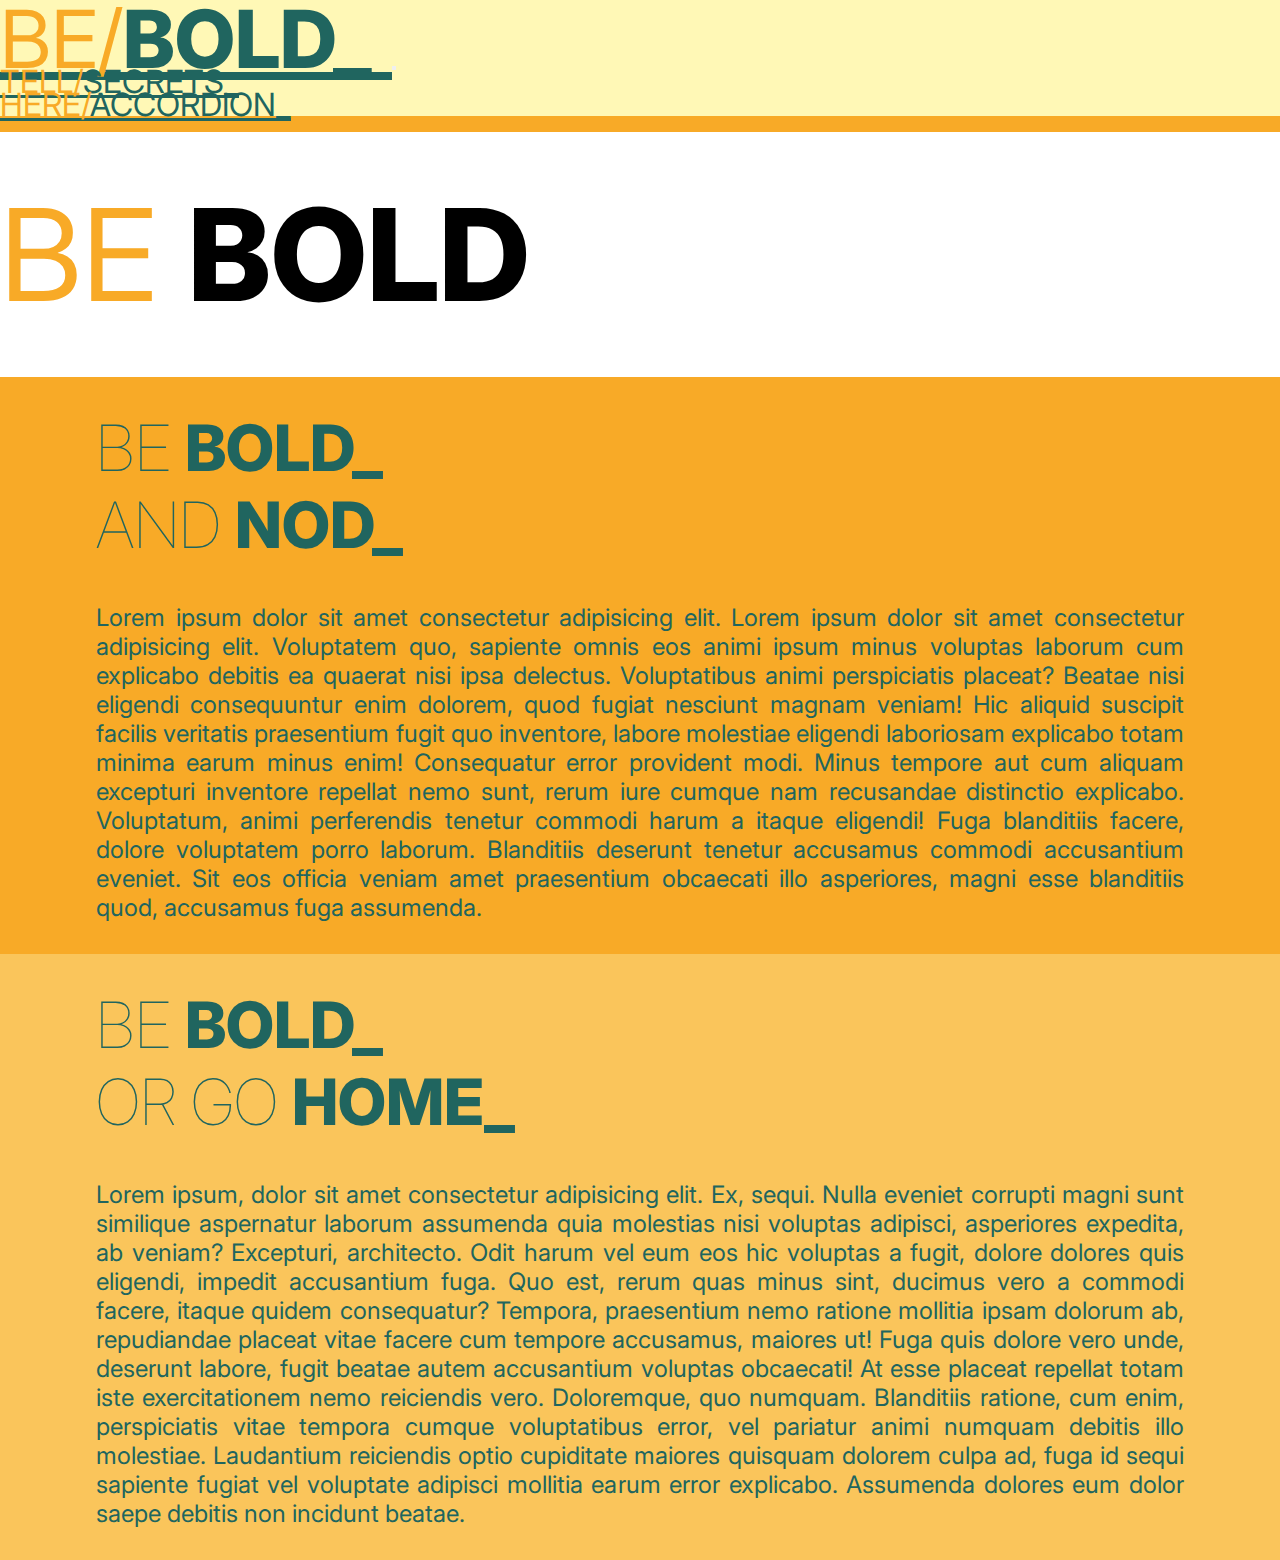
<file: index.html>
<!DOCTYPE html>

<html lang="zxx">

<head>
    <meta charset="utf-8">
    <meta http-equiv="X-UA-Compatible" content="IE=edge">
    <title>Simple HTML page</title>
    <meta name="description" content="">
    <meta name="viewport" content="width=device-width, initial-scale=1">
    <link href="https://cdn.jsdelivr.net/npm/bootstrap@5.3.0-alpha3/dist/css/bootstrap.min.css" rel="stylesheet"
        integrity="sha384-KK94CHFLLe+nY2dmCWGMq91rCGa5gtU4mk92HdvYe+M/SXH301p5ILy+dN9+nJOZ" crossorigin="anonymous">
    <link rel="stylesheet" href="https://fonts.googleapis.com/css?family=Inter:100,500,700,900">
    <link rel="stylesheet" href="/assets/styles/index.css">
</head>

<body>
    <nav>
        <p>Loading navigation component...</p>
    </nav>
    <div class="container-xl">
        <div class="row">
            <div class="col-sm-12 banner text-center">
                <span class="bs-secondary-color-subtle">BE</span> <span class="bs-body-color logo-bold">BOLD</span>
            </div>
        </div>
        <div class="row">
            <article class="col-xxl-6 secondary-article article">
                <h1><span class="logo-light">BE</span> <span class="headline-bold">BOLD_</span><br>
                    <span class="logo-light">AND</span> <span class="headline-bold">NOD_</span>
                </h1>
                <p>
                    Lorem ipsum dolor sit amet consectetur adipisicing elit. Lorem ipsum dolor sit amet consectetur
                    adipisicing elit. Voluptatem quo, sapiente omnis eos animi ipsum minus voluptas laborum cum
                    explicabo debitis ea quaerat nisi ipsa delectus. Voluptatibus animi perspiciatis placeat?
                    Beatae nisi eligendi consequuntur enim dolorem, quod fugiat nesciunt magnam veniam! Hic aliquid
                    suscipit facilis veritatis praesentium fugit quo inventore, labore molestiae eligendi laboriosam
                    explicabo totam minima earum minus enim!
                    Consequatur error provident modi. Minus tempore aut cum aliquam excepturi inventore repellat nemo
                    sunt, rerum iure cumque nam recusandae distinctio explicabo. Voluptatum, animi perferendis tenetur
                    commodi harum a itaque eligendi!
                    Fuga blanditiis facere, dolore voluptatem porro laborum. Blanditiis deserunt tenetur accusamus
                    commodi accusantium eveniet. Sit eos officia veniam amet praesentium obcaecati illo asperiores,
                    magni esse blanditiis quod, accusamus fuga assumenda.
                </p>
            </article>
            <article class="col-xxl-6 tertiary-article article">
                <h1><span class="logo-light">BE</span> <span class="headline-bold">BOLD_</span><br>
                    <span class="logo-light">OR GO</span> <span class="headline-bold">HOME_</span>
                </h1>
                <p>
                    Lorem ipsum, dolor sit amet consectetur adipisicing elit. Ex, sequi. Nulla eveniet corrupti magni
                    sunt similique aspernatur laborum assumenda quia molestias nisi voluptas adipisci, asperiores
                    expedita, ab veniam? Excepturi, architecto.
                    Odit harum vel eum eos hic voluptas a fugit, dolore dolores quis eligendi, impedit accusantium fuga.
                    Quo est, rerum quas minus sint, ducimus vero a commodi facere, itaque quidem consequatur?
                    Tempora, praesentium nemo ratione mollitia ipsam dolorum ab, repudiandae placeat vitae facere cum
                    tempore accusamus, maiores ut! Fuga quis dolore vero unde, deserunt labore, fugit beatae autem
                    accusantium voluptas obcaecati!
                    At esse placeat repellat totam iste exercitationem nemo reiciendis vero. Doloremque, quo numquam.
                    Blanditiis ratione, cum enim, perspiciatis vitae tempora cumque voluptatibus error, vel pariatur
                    animi numquam debitis illo molestiae.
                    Laudantium reiciendis optio cupiditate maiores quisquam dolorem culpa ad, fuga id sequi sapiente
                    fugiat vel voluptate adipisci mollitia earum error explicabo. Assumenda dolores eum dolor saepe
                    debitis non incidunt beatae.
                </p>
            </article>
        </div>
    </div>
    <script src="https://cdn.jsdelivr.net/npm/bootstrap@5.3.0-alpha3/dist/js/bootstrap.bundle.min.js"
        integrity="sha384-ENjdO4Dr2bkBIFxQpeoTz1HIcje39Wm4jDKdf19U8gI4ddQ3GYNS7NTKfAdVQSZe"
        crossorigin="anonymous"></script>
    <script src="/assets/scripts/index.js" async defer></script>
</body>

</html>
</file>
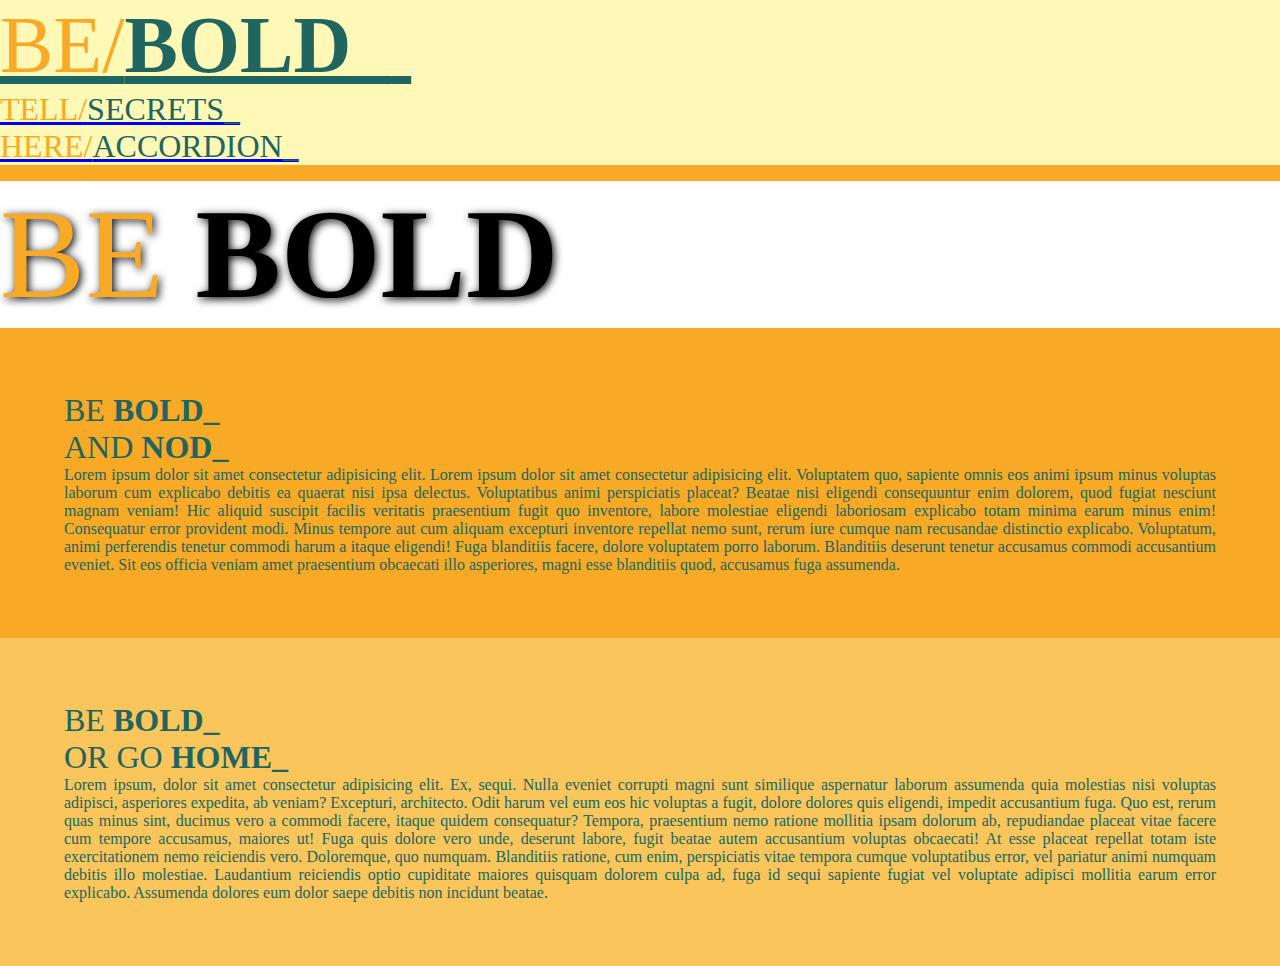
<file: public_html/index.html>
<!DOCTYPE html>

<html lang="en">
    <head>
        <meta charset="utf-8">
        <meta http-equiv="X-UA-Compatible" content="IE=edge">
        <title>Simple HTML page</title>
        <meta name="description" content="">
        <meta name="viewport" content="width=device-width, initial-scale=1">
        <link href="https://cdn.jsdelivr.net/npm/bootstrap@5.3.0-alpha3/dist/css/bootstrap.min.css" rel="stylesheet" integrity="sha384-KK94CHFLLe+nY2dmCWGMq91rCGa5gtU4mk92HdvYe+M/SXH301p5ILy+dN9+nJOZ" crossorigin="anonymous">
        <link rel="stylesheet" href="assets/styles/index.css">
    </head>
    <body>
        <div class="container-xl px-0">
           <nav class="navbar fixed-top sticky-top navbar-expand-lg align-items-end">
                <a class="navbar-brand logo lh-1 ps-2" href="/index.html">
                    <span class="logo-be bs-secondary-color-subtle">BE/</span><span class="logo-bold">BOLD_</span>
                </a>
                <button class="navbar-toggler align-top lh-base fs-1 border-0 my-auto me-3" type="button" data-bs-toggle="collapse" data-bs-target="#navbarTogglerData" aria-controls="navbarTogglerData" aria-expanded="false" aria-label="Toggle navigation">
                    <span class="navbar-toggler-icon"></span>
                </button>
                <div class="collapse navbar-collapse" id="navbarTogglerData">
                    <ul class="navbar-nav ms-auto text-end">
                        <li class="nav-item ml-auto">
                            <a class="nav-link ml-auto" href="/assets/sites/secrets.html">
                                <span class="bs-secondary-color-subtle">TELL/</span><span class="color-petrol">SECRETS_</span>
                            </a>
                        </li>
                        <li class="nav-item">
                            <a class="nav-link" href="/assets/sites/accordion.html">
                                <span class="bs-secondary-color-subtle">HERE/</span><span class="color-petrol">ACCORDION_</span>
                            </a>
                        </li>
                    </ul>
                </div>
            </nav>
        </div>
        <div class="container-xl">
            <div class="row">
                <div class="col-sm-12 banner text-center py-5">
                    <span class="bs-secondary-color-subtle">BE</span> <span class="bs-body-color logo-bold">BOLD</span>
                </div>
            </div>
            <div class="row">
                <div class="col-md-6 secondary-article">
                    <h1><span class="logo-light">BE</span> <span class="logo-bold">BOLD_</span><br />
                        <span class="logo-light">AND</span> <span class="logo-bold">NOD_</span></h1>
                    <p>
                        Lorem ipsum dolor sit amet consectetur adipisicing elit. Lorem ipsum dolor sit amet consectetur adipisicing elit. Voluptatem quo, sapiente omnis eos animi ipsum minus voluptas laborum cum explicabo debitis ea quaerat nisi ipsa delectus. Voluptatibus animi perspiciatis placeat?
                        Beatae nisi eligendi consequuntur enim dolorem, quod fugiat nesciunt magnam veniam! Hic aliquid suscipit facilis veritatis praesentium fugit quo inventore, labore molestiae eligendi laboriosam explicabo totam minima earum minus enim!
                        Consequatur error provident modi. Minus tempore aut cum aliquam excepturi inventore repellat nemo sunt, rerum iure cumque nam recusandae distinctio explicabo. Voluptatum, animi perferendis tenetur commodi harum a itaque eligendi!
                        Fuga blanditiis facere, dolore voluptatem porro laborum. Blanditiis deserunt tenetur accusamus commodi accusantium eveniet. Sit eos officia veniam amet praesentium obcaecati illo asperiores, magni esse blanditiis quod, accusamus fuga assumenda.
                    </p>
                </div>
                <div class="col-md-6 tertiary-article">
                    <h1><span class="logo-light">BE</span> <span class="logo-bold">BOLD_</span><br />
                        <span class="logo-light">OR GO</span> <span class="logo-bold">HOME_</span></h1>
                    <p>
                        Lorem ipsum, dolor sit amet consectetur adipisicing elit. Ex, sequi. Nulla eveniet corrupti magni sunt similique aspernatur laborum assumenda quia molestias nisi voluptas adipisci, asperiores expedita, ab veniam? Excepturi, architecto.
                        Odit harum vel eum eos hic voluptas a fugit, dolore dolores quis eligendi, impedit accusantium fuga. Quo est, rerum quas minus sint, ducimus vero a commodi facere, itaque quidem consequatur?
                        Tempora, praesentium nemo ratione mollitia ipsam dolorum ab, repudiandae placeat vitae facere cum tempore accusamus, maiores ut! Fuga quis dolore vero unde, deserunt labore, fugit beatae autem accusantium voluptas obcaecati!
                        At esse placeat repellat totam iste exercitationem nemo reiciendis vero. Doloremque, quo numquam. Blanditiis ratione, cum enim, perspiciatis vitae tempora cumque voluptatibus error, vel pariatur animi numquam debitis illo molestiae.
                        Laudantium reiciendis optio cupiditate maiores quisquam dolorem culpa ad, fuga id sequi sapiente fugiat vel voluptate adipisci mollitia earum error explicabo. Assumenda dolores eum dolor saepe debitis non incidunt beatae.
                    </p>
                </div>
            </div>
        </div>    
        <script src="https://cdn.jsdelivr.net/npm/bootstrap@5.3.0-alpha3/dist/js/bootstrap.bundle.min.js" integrity="sha384-ENjdO4Dr2bkBIFxQpeoTz1HIcje39Wm4jDKdf19U8gI4ddQ3GYNS7NTKfAdVQSZe" crossorigin="anonymous"></script>
        <!-- <script src="assets/scripts/index.js" async defer></script> -->
    </body>
</html>
</file>
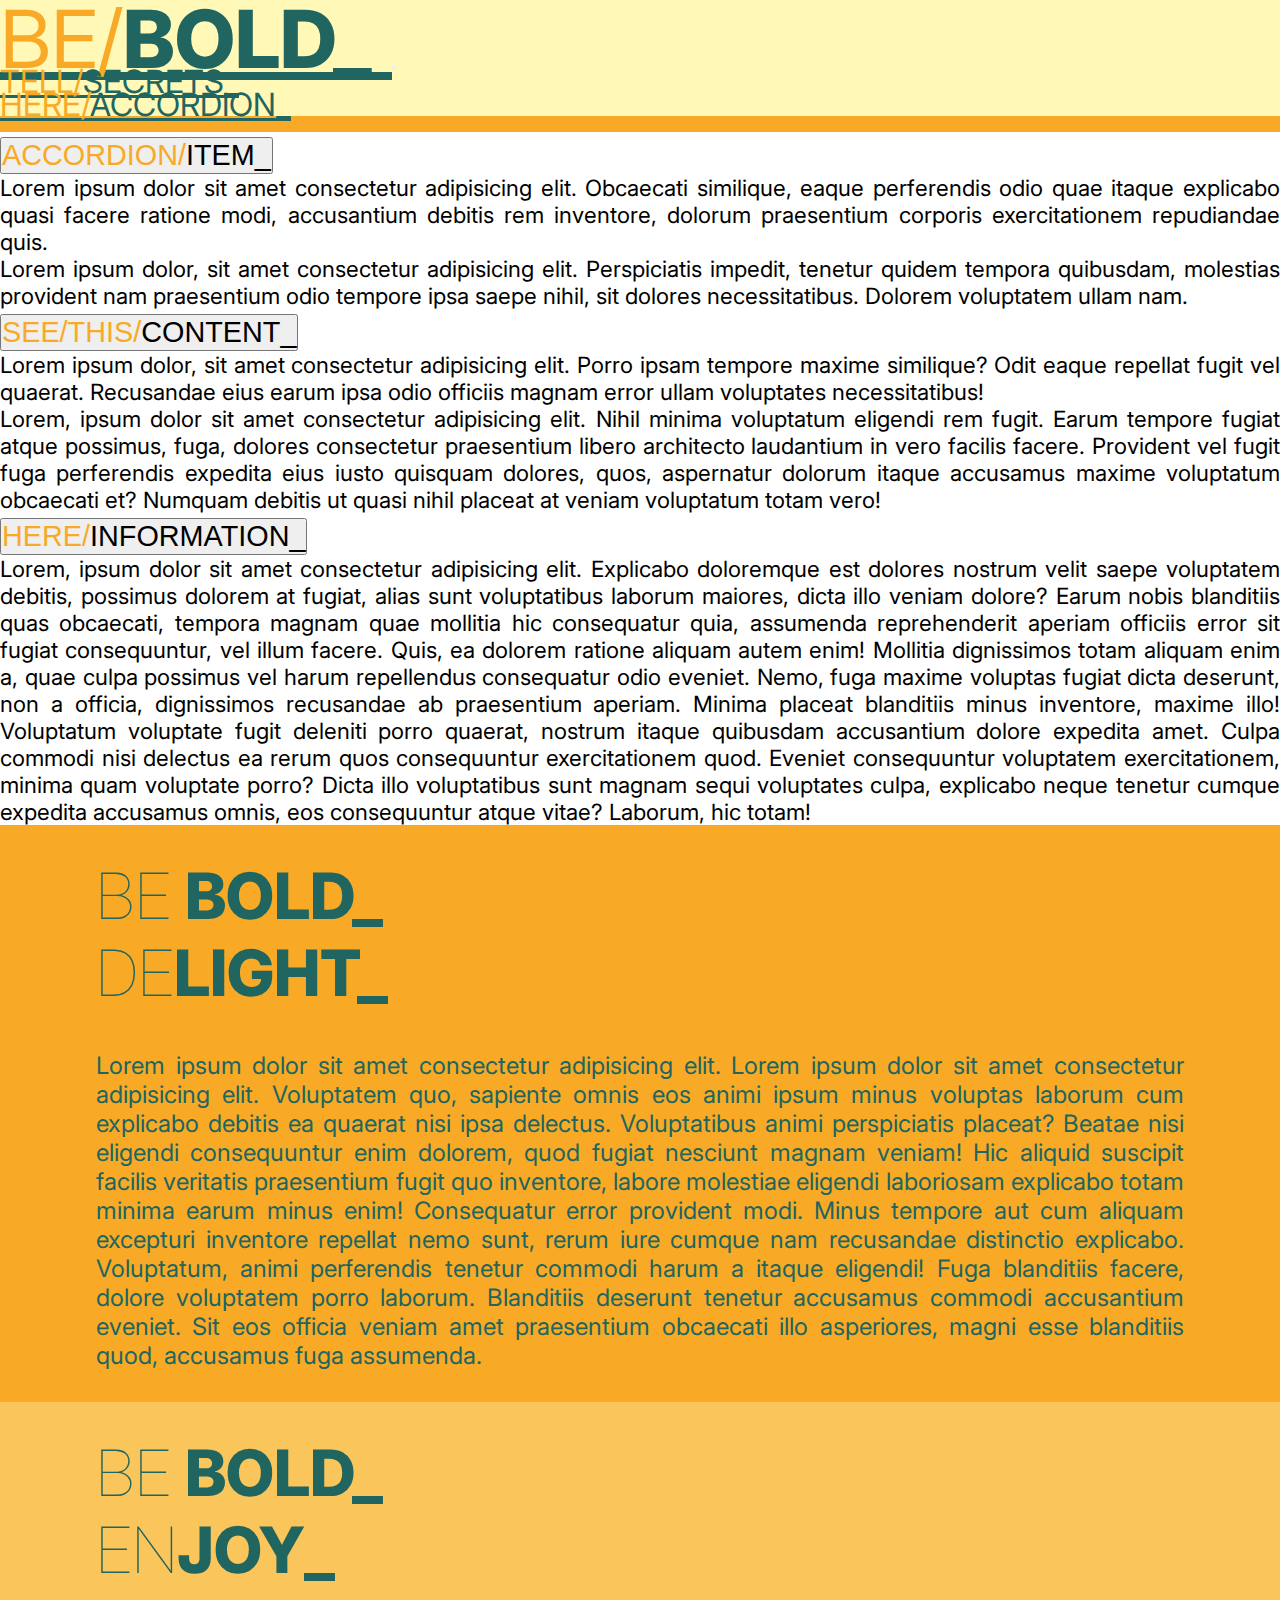
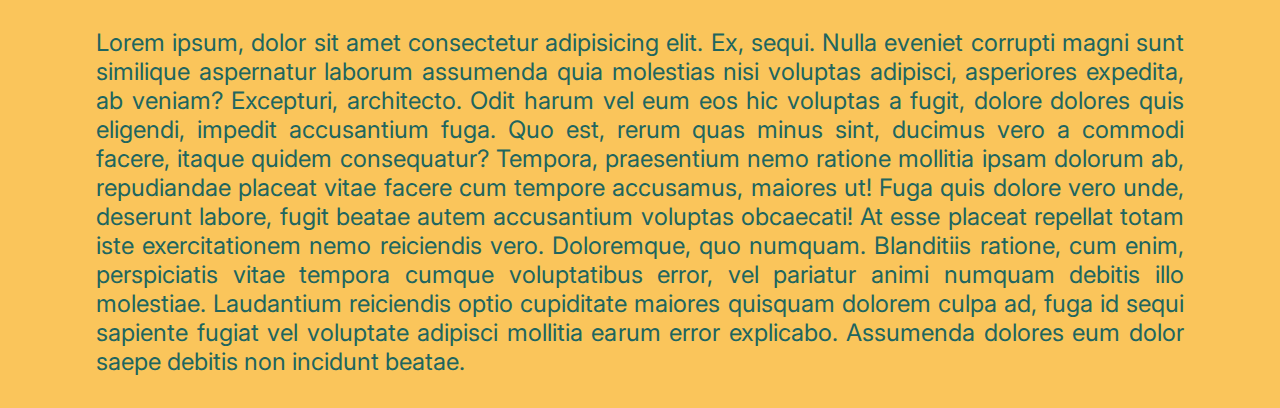
<file: assets/sites/accordion.html>
<!DOCTYPE html>

<html lang="zxx">

<head>
    <meta charset="utf-8">
    <meta http-equiv="X-UA-Compatible" content="IE=edge">
    <title>Simple HTML page</title>
    <meta name="description" content="">
    <meta name="viewport" content="width=device-width, initial-scale=1">
    <link href="https://cdn.jsdelivr.net/npm/bootstrap@5.3.0-alpha3/dist/css/bootstrap.min.css" rel="stylesheet"
        integrity="sha384-KK94CHFLLe+nY2dmCWGMq91rCGa5gtU4mk92HdvYe+M/SXH301p5ILy+dN9+nJOZ" crossorigin="anonymous">
    <link rel="stylesheet" href="https://fonts.googleapis.com/css?family=Inter:100,500,700,900">
    <link rel="stylesheet" href="/assets/styles/index.css">
</head>

<body>
    <nav>
        <p>Loading navigation component...</p>
    </nav>
    <div class="container-xl">
        <!-- Bootstrap accordion items: https://getbootstrap.com/docs/5.0/components/accordion/ -->
        <div class="row accordion accordion-flush" id="accordion">
            <div class="accordion-item">
                <h2 class="accordion-header" id="flush-headingOne">
                    <button class="accordion-button collapsed" type="button" data-bs-toggle="collapse"
                        data-bs-target="#flush-collapseOne" aria-expanded="false" aria-controls="flush-collapseOne">
                        <span class="bs-secondary-color-subtle">ACCORDION/</span><span class="color-petrol">ITEM_</span>
                    </button>
                </h2>
                <div id="flush-collapseOne" class="accordion-collapse collapse" aria-labelledby="flush-headingOne"
                    data-bs-parent="#accordion">
                    <div class="accordion-body">
                        <p>
                            Lorem ipsum dolor sit amet consectetur adipisicing elit. Obcaecati similique, eaque
                            perferendis odio quae itaque explicabo quasi facere ratione modi, accusantium debitis rem
                            inventore, dolorum praesentium corporis exercitationem repudiandae quis.
                        </p>
                        <p>
                            Lorem ipsum dolor, sit amet consectetur adipisicing elit. Perspiciatis impedit, tenetur
                            quidem tempora quibusdam, molestias provident nam praesentium odio tempore ipsa saepe nihil,
                            sit dolores necessitatibus. Dolorem voluptatem ullam nam.
                        </p>
                    </div>
                </div>
            </div>
            <div class="accordion-item">
                <h2 class="accordion-header" id="flush-headingTwo">
                    <button class="accordion-button collapsed" type="button" data-bs-toggle="collapse"
                        data-bs-target="#flush-collapseTwo" aria-expanded="false" aria-controls="flush-collapseTwo">
                        <span class="bs-secondary-color-subtle">SEE/THIS/</span><span
                            class="color-petrol">CONTENT_</span>
                    </button>
                </h2>
                <div id="flush-collapseTwo" class="accordion-collapse collapse" aria-labelledby="flush-headingTwo"
                    data-bs-parent="#accordion">
                    <div class="accordion-body">
                        <p>
                            Lorem ipsum dolor, sit amet consectetur adipisicing elit. Porro ipsam tempore maxime
                            similique? Odit eaque repellat fugit vel quaerat. Recusandae eius earum ipsa odio officiis
                            magnam error ullam voluptates necessitatibus!
                        </p>
                        <p>
                            Lorem, ipsum dolor sit amet consectetur adipisicing elit. Nihil minima voluptatum eligendi
                            rem fugit. Earum tempore fugiat atque possimus, fuga, dolores consectetur praesentium libero
                            architecto laudantium in vero facilis facere.
                            Provident vel fugit fuga perferendis expedita eius iusto quisquam dolores, quos, aspernatur
                            dolorum itaque accusamus maxime voluptatum obcaecati et? Numquam debitis ut quasi nihil
                            placeat at veniam voluptatum totam vero!
                        </p>
                    </div>
                </div>
            </div>
            <div class="accordion-item">
                <h2 class="accordion-header" id="flush-headingThree">
                    <button class="accordion-button collapsed" type="button" data-bs-toggle="collapse"
                        data-bs-target="#flush-collapseThree" aria-expanded="false" aria-controls="flush-collapseThree">
                        <span class="bs-secondary-color-subtle">HERE/</span><span
                            class="color-petrol">INFORMATION_</span>
                    </button>
                </h2>
                <div id="flush-collapseThree" class="accordion-collapse collapse" aria-labelledby="flush-headingThree"
                    data-bs-parent="#accordion">
                    <div class="accordion-body">
                        <p>
                            Lorem, ipsum dolor sit amet consectetur adipisicing elit. Explicabo doloremque est dolores
                            nostrum velit saepe voluptatem debitis, possimus dolorem at fugiat, alias sunt voluptatibus
                            laborum maiores, dicta illo veniam dolore?
                            Earum nobis blanditiis quas obcaecati, tempora magnam quae mollitia hic consequatur quia,
                            assumenda reprehenderit aperiam officiis error sit fugiat consequuntur, vel illum facere.
                            Quis, ea dolorem ratione aliquam autem enim!
                            Mollitia dignissimos totam aliquam enim a, quae culpa possimus vel harum repellendus
                            consequatur odio eveniet. Nemo, fuga maxime voluptas fugiat dicta deserunt, non a officia,
                            dignissimos recusandae ab praesentium aperiam.
                            Minima placeat blanditiis minus inventore, maxime illo! Voluptatum voluptate fugit deleniti
                            porro quaerat, nostrum itaque quibusdam accusantium dolore expedita amet. Culpa commodi nisi
                            delectus ea rerum quos consequuntur exercitationem quod.
                            Eveniet consequuntur voluptatem exercitationem, minima quam voluptate porro? Dicta illo
                            voluptatibus sunt magnam sequi voluptates culpa, explicabo neque tenetur cumque expedita
                            accusamus omnis, eos consequuntur atque vitae? Laborum, hic totam!
                        </p>
                    </div>
                </div>
            </div>
        </div>
        <div class="row">
            <article class="col-xxl-6 secondary-article article">
                <h1><span class="logo-light">BE</span> <span class="headline-bold">BOLD_</span><br>
                    <span class="logo-light">DE</span><span class="headline-bold">LIGHT_</span>
                </h1>
                <p>
                    Lorem ipsum dolor sit amet consectetur adipisicing elit. Lorem ipsum dolor sit amet consectetur
                    adipisicing elit. Voluptatem quo, sapiente omnis eos animi ipsum minus voluptas laborum cum
                    explicabo debitis ea quaerat nisi ipsa delectus. Voluptatibus animi perspiciatis placeat?
                    Beatae nisi eligendi consequuntur enim dolorem, quod fugiat nesciunt magnam veniam! Hic aliquid
                    suscipit facilis veritatis praesentium fugit quo inventore, labore molestiae eligendi laboriosam
                    explicabo totam minima earum minus enim!
                    Consequatur error provident modi. Minus tempore aut cum aliquam excepturi inventore repellat
                    nemo
                    sunt, rerum iure cumque nam recusandae distinctio explicabo. Voluptatum, animi perferendis
                    tenetur
                    commodi harum a itaque eligendi!
                    Fuga blanditiis facere, dolore voluptatem porro laborum. Blanditiis deserunt tenetur accusamus
                    commodi accusantium eveniet. Sit eos officia veniam amet praesentium obcaecati illo asperiores,
                    magni esse blanditiis quod, accusamus fuga assumenda.
                </p>
            </article>
            <article class="col-xxl-6 tertiary-article article">
                <h1><span class="logo-light">BE</span> <span class="headline-bold">BOLD_</span><br>
                    <span class="logo-light">EN</span><span class="headline-bold">JOY_</span>
                </h1>
                <p>
                    Lorem ipsum, dolor sit amet consectetur adipisicing elit. Ex, sequi. Nulla eveniet corrupti magni
                    sunt similique aspernatur laborum assumenda quia molestias nisi voluptas adipisci, asperiores
                    expedita, ab veniam? Excepturi, architecto.
                    Odit harum vel eum eos hic voluptas a fugit, dolore dolores quis eligendi, impedit accusantium fuga.
                    Quo est, rerum quas minus sint, ducimus vero a commodi facere, itaque quidem consequatur?
                    Tempora, praesentium nemo ratione mollitia ipsam dolorum ab, repudiandae placeat vitae facere cum
                    tempore accusamus, maiores ut! Fuga quis dolore vero unde, deserunt labore, fugit beatae autem
                    accusantium voluptas obcaecati!
                    At esse placeat repellat totam iste exercitationem nemo reiciendis vero. Doloremque, quo numquam.
                    Blanditiis ratione, cum enim, perspiciatis vitae tempora cumque voluptatibus error, vel pariatur
                    animi numquam debitis illo molestiae.
                    Laudantium reiciendis optio cupiditate maiores quisquam dolorem culpa ad, fuga id sequi sapiente
                    fugiat vel voluptate adipisci mollitia earum error explicabo. Assumenda dolores eum dolor saepe
                    debitis non incidunt beatae.
                </p>
            </article>
        </div>
    </div>
    <script src="https://cdn.jsdelivr.net/npm/bootstrap@5.3.0-alpha3/dist/js/bootstrap.bundle.min.js"
        integrity="sha384-ENjdO4Dr2bkBIFxQpeoTz1HIcje39Wm4jDKdf19U8gI4ddQ3GYNS7NTKfAdVQSZe"
        crossorigin="anonymous"></script>
    <script src="/assets/scripts/index.js" async defer></script>
</body>

</html>
</file>
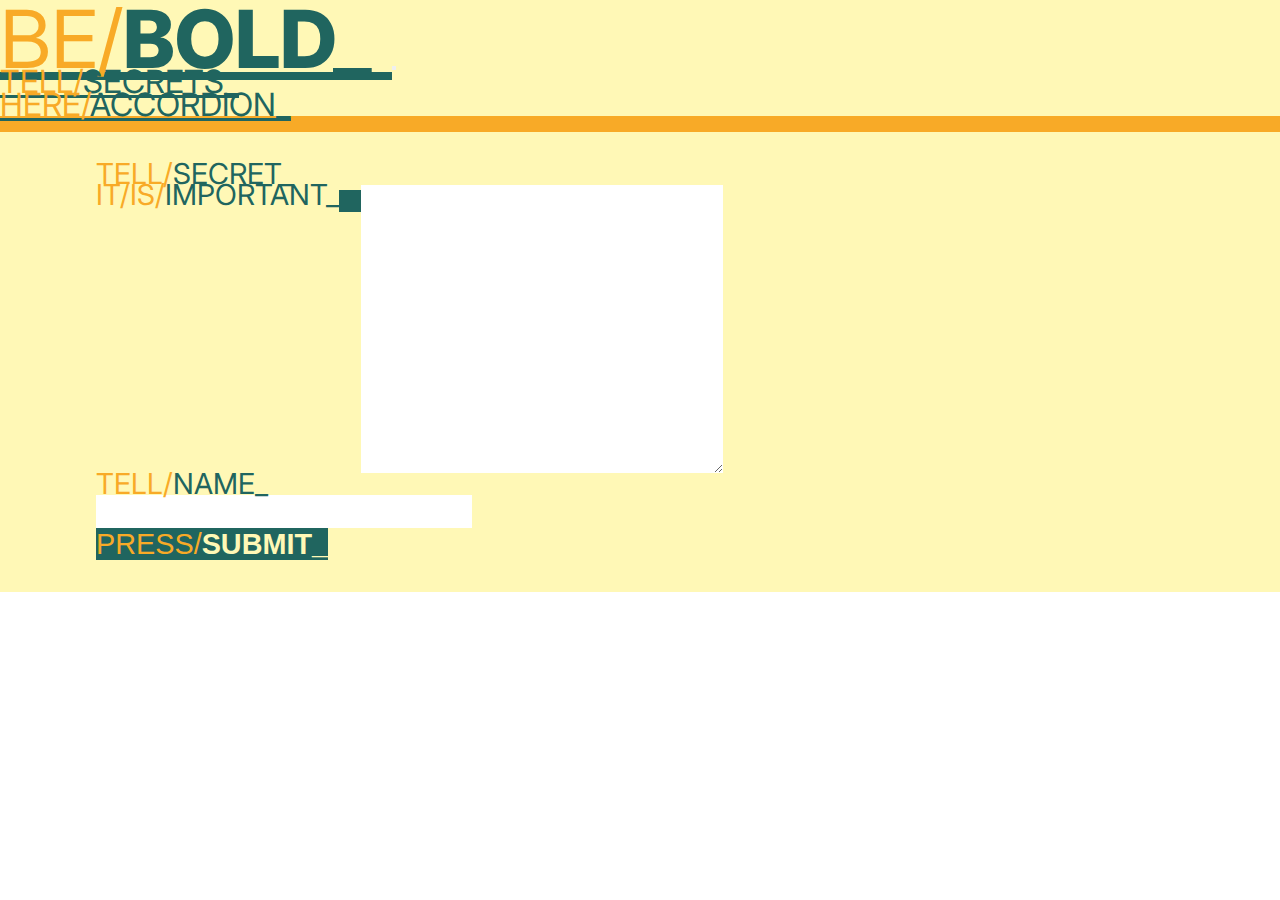
<file: assets/sites/secrets.html>
<!DOCTYPE html>

<html lang="zxx">

<head>
    <meta charset="utf-8">
    <meta http-equiv="X-UA-Compatible" content="IE=edge">
    <title>Simple HTML page</title>
    <meta name="description" content="">
    <meta name="viewport" content="width=device-width, initial-scale=1">
    <link href="https://cdn.jsdelivr.net/npm/bootstrap@5.3.0-alpha3/dist/css/bootstrap.min.css" rel="stylesheet"
        integrity="sha384-KK94CHFLLe+nY2dmCWGMq91rCGa5gtU4mk92HdvYe+M/SXH301p5ILy+dN9+nJOZ" crossorigin="anonymous">
    <link rel="stylesheet" href="https://fonts.googleapis.com/css?family=Inter:100,400,800">
    <link rel="stylesheet" href="/assets/styles/index.css">
</head>

<body>
    <nav>
        <p>Loading navigation component...</p>
    </nav>
    <div class="container-xl" id="secrets">
        <article class="row article primary-article" id="tell-secret">
            <form action="#">
                <div class="row">
                        <div class="col-sm-4">
                            <label for="secret">
                                <span class="headline-light">TELL/</span><span>SECRET_</span>
                            </label>
                        </div>
                    <div class="col-sm-8 text-end important">
                        <label for="important" class="custom-checkbox">
                            <span class="headline-light">IT/IS/</span><span class="custom-label">IMPORTANT_</span>
                            <input type="checkbox" id="important" name="important">
                            <span class="checkmark"></span>
                        </label>
                    </div>
                </div>
                <div class="row">
                    <div class="col-12">
                        <textarea class="w-100 p-2" id="secret" name="secret" rows="10"></textarea>
                    </div>
                </div>
                <div class="row">
                    <div class="col-12">
                        <label for="name">
                            <span class="headline-light">TELL/</span><span>NAME_</span>
                        </label>
                    </div>
                </div>
                <div class="row">
                    <div class="col-lg-8 col-xl-9">
                        <input class="w-100 px-2" type="text" id="name">
                    </div>
                    <div class="col-lg-4 col-xl-3 text-end">
                        <button type="button" class="w-100" id="submitSecret">
                            <span class="headline-light">PRESS/</span><span>SUBMIT_</span>
                        </button>
                    </div>
                </div>
            </form>
        </article>
        <!-- Rest of the articles will be generated by javascript secrets.js -->
    </div>
    <script src="https://cdn.jsdelivr.net/npm/bootstrap@5.3.0-alpha3/dist/js/bootstrap.bundle.min.js"
        integrity="sha384-ENjdO4Dr2bkBIFxQpeoTz1HIcje39Wm4jDKdf19U8gI4ddQ3GYNS7NTKfAdVQSZe"
        crossorigin="anonymous"></script>
    <script src="/assets/scripts/index.js" async defer></script>
    <script src="/assets/scripts/secrets.js" async defer></script>
</body>

</html>
</file>
<file: public_html/assets/styles/index.css>
:root {
    --bs-body-color: #FFF8B6;
    --bs-body-bg: #20655F;
    --bs-primary: #20655F;
    --bs-primary-bg: #FFF8B6;
    --bs-primary-bg-subtle: #F8AA27;
    --bs-secondary-color: #20655F;
    --bs-secondary-color-subtle: #F8AA27;
    --bs-secondary-bg: #F8AA27;
    --bs-tertiary-color: #20655F;
    --bs-tertiary-bg: #FAC55B;
}
* {
    padding: 0;
    margin: 0;
    box-sizing: border-box;
}
nav {
    background-color: #FFF8B6;
    border-bottom: 1rem solid var(--bs-secondary-bg)
}
.navbar{
    padding: 0;
}
.navbar-brand {
    color: #20655F;
    padding: 0;
    font-size: 5rem;
}
.nav-item {
    font-size: 2rem;
    padding: 0;
}
.nav-link {
    padding: 0;
    padding-top: 0.5rem;
    line-height: 1;
}
.logo-be {
    weight: 400;
}
.bs-secondary-color-subtle {
    color: var(--bs-secondary-color-subtle);
}
.secondary-article, .tertiary-article {
    padding: 4rem;
}
.secondary-article p, .tertiary-article p {
    text-align: justify;
}
.secondary-article {
    background-color: var(--bs-secondary-bg);
}
.secondary-article p, h1 {
    color: var(--bs-secondary-color);
}
.tertiary-article {
    background-color: var(--bs-tertiary-bg);
}
.tertiary-article p, h1 {
    color: var(--bs-secondary-color);
}
.color-petrol {
    color: #20655F;
}
.logo-bold {
    font-weight: 800;
}
.logo-light {
    font-weight: 100;
}
.banner {
    font-size: 8rem;
    text-shadow: 0.125rem 0.125rem 0.5rem #000;
}
</file>
<file: assets/styles/index.css>
/* Jori Hiltunen */

/*
 * COLOR VARIABLE AND BASIC SETTINGS
 */
:root {
    /* Bootstrap colors extended with special colors, using same markup */
    --bs-body-color: #FFF8B6;
    --bs-body-bg: #20655F;
    --bs-primary: #20655F;
    --bs-primary-bg: #FFF8B6;
    --bs-primary-bg-subtle: #F8AA27;
    /* Local */
    --bs-secondary-color: #20655F;
    --bs-secondary-color-subtle: #F8AA27;
    --bs-secondary-bg: #F8AA27;
    --bs-tertiary-color: #20655F;
    --bs-tertiary-bg: #FAC55B;
    /* Local variables */
    --local-banner-py: 5vh;
    --local-article-px: 5vw;
    --local-article-py: 2rem;
    --local-headline-align: center;
    --local-headline-size: 3rem;
    --local-headline2-size: 1.5rem;
    --local-headline-py: 2.5rem;
    --local-article-align: center;
    --local-article-font-size: 1.3rem;
    --local-font-narrow: 100;
    --local-font-normal: 400;
    --local-font-bold: 800;
}

* {
    padding: 0;
    margin: 0;
    box-sizing: border-box;
}

body {
    font-family: "Inter", system-ui, -apple-system, "Segoe UI", Roboto, "Helvetica Neue", "Noto Sans", "Liberation Sans", Arial, sans-serif, "Apple Color Emoji", "Segoe UI Emoji", "Segoe UI Symbol", "Noto Color Emoji";
    min-width: 500px;
}

/*
 * LOCAL RESPONSIVENESS
 */
@media only screen and (min-width: 576px) {

    /* Boorstrap sm-breakpoint */
    :root {}
}

@media only screen and (min-width: 768px) {

    /* Boorstrap sm-breakpoint */
    :root {
        --local-headline2-size: 1.8rem;
    }
}

@media only screen and (min-width: 992px) {

    /* Bootstrap lg-breakpoint */
    /* Responsive variable reset*/
    :root {
        --local-article-px: 6rem;
        --local-article-align: justify;
        --local-article-font-size: 1.5rem;
        --local-headline-align: left;
        --local-headline-size: 4rem;
        --local-headline-bold: var(--local-font-bold);
    }
}

@media only screen and (min-width: 1140px) {

    /* Bootstrap xl-breakpoint */
    :root {}

    .important {
        float: left;
    }
}

/*
 * NAVIGATION
 */
nav {
    background-color: var(--bs-primary-bg);
    border-bottom: 1rem solid var(--bs-secondary-bg)
}

.navbar {
    padding: 0;
    padding-top: 10px;
    line-height: 0.725;
}

.navbar-brand,
.navbar-brand:hover,
.navbar-brand:active,
.navbar-brand:focus {
    color: #20655F;
    padding: 0;
    font-size: 5rem;
}

.nav-item {
    font-size: 2rem;
    padding: 0;
}

.nav-link,
.nav-link:hover,
.nav-link:active,
.nav-link:focus {
    color: #20655F;
    padding: 0;
    padding-top: 0.5rem;
}

/*
 * TEXT-LOGO AND BANNER STYLES
 */
.banner {
    padding-top: var(--local-banner-py);
    padding-bottom: var(--local-banner-py);
    font-size: 8rem;
}

.logo-be {
    font-weight: 400;
}

.logo-bold {
    font-weight: 800;
}

.logo-light {
    font-weight: 100;
}

/*
 * TEXT AREA STYLES
 */
h1 {
    padding-bottom: var(--local-headline-py);
}

article,
.article {
    padding: var(--local-article-py) var(--local-article-px);
    color: var(--bs-primary);
}

.headline-light {
    font-weight: 400;
    color: var(--bs-primary-bg-subtle)
}

.headline-bold {
    font-weight: var(--local-headline-bold);
}

.primary-article p,
.secondary-article p,
.tertiary-article p {
    text-align: var(--local-article-align);
    font-size: var(--local-article-font-size);
}

.secondary-article h1,
.tertiary-article h1 {
    font-size: var(--local-headline-size);
    text-align: var(--local-headline-align);
}

.primary-article {
    background-color: var(--bs-primary-bg);
}

.secondary-article {
    background-color: var(--bs-secondary-bg);
}

.bs-secondary-color-subtle {
    color: var(--bs-secondary-color-subtle);
}

.tertiary-article {
    background-color: var(--bs-tertiary-bg);
}

#secrets {
    font-size: var(--local-article-font-size);
}

#secrets>article:nth-child(2n) {
    background-color: var(--bs-tertiary-bg);
}

#secrets>article p {
    font-weight: var(--local-font-bold);
    text-align: right;
}

#secrets>article>div>span:nth-child(3) {
    text-transform: uppercase;
    font-weight: var(--local-font-bold);
}

#secrets>article>div>span:nth-child(3)::after {
    content: '_';
}

/*
 * FORM STYLES
 */
#tell-secret * {
    font-size: var(--local-headline2-size);
    border: none;
    padding-right: 0;
    padding-left: 0;
    line-height: 0.725;
}

#tell-secret label {
    font-size: var(--local-headline2-size);
    position: relative;
    padding-top: 10px;
}

#tell-secret button {
    font-size: var(--local-headline2-size);
    min-height: 2rem;
    height: 100%;
    background-color: var(--bs-body-bg);
    color: var(--bs-body-color);
    font-weight: var(--local-font-bold);
}

#tell-secret textarea {
    line-height: 1;
}

/* https://www.w3schools.com/howto/howto_css_custom_checkbox.asp */
/* Hide the browser's default checkbox */
.custom-checkbox .custom-label {
    margin-right: 22px;
}

.custom-checkbox input {
    position: absolute;
    opacity: 0;
    cursor: pointer;
    height: 0;
    width: 0;
}

/* Create a custom checkbox */
.checkmark {
    position: absolute;
    bottom: 0;
    right: 0;
    height: 22px;
    width: 22px;
    background-color: var(--bs-body-bg);
}

/* On mouse-over, add a grey background color */
.custom-checkbox:hover input~.checkmark {
    background-color: var(--bs-body-bg);
}

/* When the checkbox is checked, add a blue background */
.custom-checkbox input:checked~.checkmark {
    background-color: var(--bs-body-bg);
}

/* Create the checkmark/indicator (hidden when not checked) */
.checkmark:after {
    content: "X";
    font-size: 1.5rem;
    position: absolute;
    display: none;
    color: var(--bs-body-color);
}

/* Show the checkmark when checked */
.custom-checkbox input:checked~.checkmark:after {
    display: block;
}

/* Style the checkmark/indicator */
.custom-checkbox .checkmark:after {
    left: 3px;
    top: 3px;
}

/*
 * ACCORDION
 */
.accordion {
    font-size: 1.4rem;
    --bs-accordion-color: var(--bs-primary);
    --bs-accordion-bg: var(--bs-primary-bg);
    --bs-accordion-btn-color: var(--bs-accordion-color);
    --bs-accordion-active-bg: var(--bs-tertiary-bg);
    --bs-accordion-border-width: 0;
    --bs-accordion-body-padding-y: 2.5rem;
    --bs-accordion-body-padding-x: 6rem;
    text-align: var(--local-article-align);
}

.accordion-button {
    font-size: var(--local-headline2-size);
    text-transform: uppercase;
}

/*
 * SECRET LOG
 */
#secret-log>div {
    background-color: var(--bs-primary-bg-subtle);
}

.important-secret {
    border-top: solid 1rem var(--bs-body-color);
    background-color: var(--bs-primary-bg-subtle) !important;
    font-weight: var(--local-font-bold);
    text-transform: uppercase;
}

.important-secret>div:first-child {
    border-bottom: solid 2px var(--bs-primary);
}
</file>
